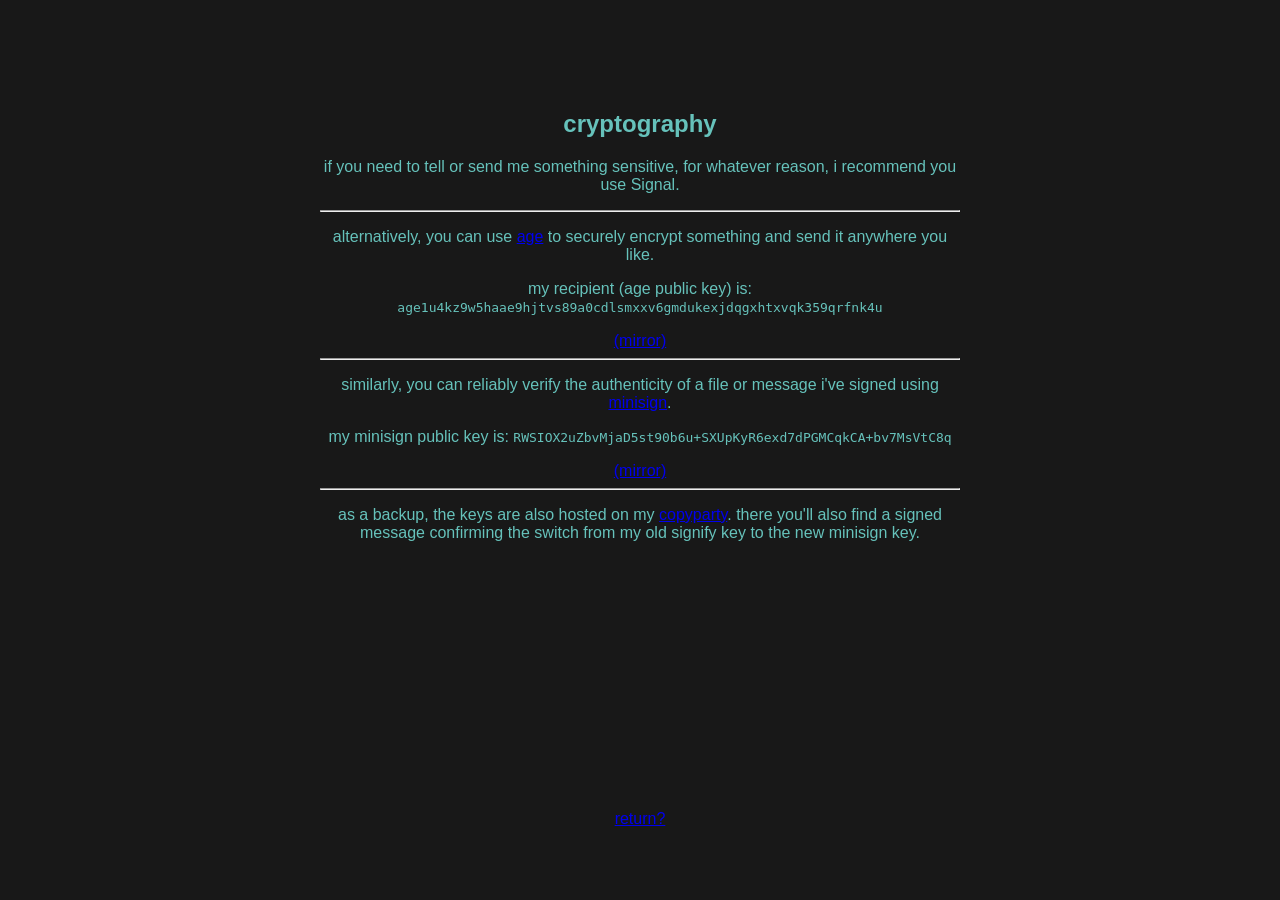
<file: cryptography.html>
<!DOCTYPE html>
<html lang="en">

<head>
    <meta charset="UTF-8">
    <link rel="stylesheet" href="https://rsms.me/inter/inter.css">
    <title>sanku's page - cryptography</title>

    <style>
        :root {
            font-family: 'Inter', sans-serif;
        }

        body {
            background-color: #181818;
            color: #66c2bb;
        }

        .center {
            position: absolute;
            left: 50%;
            top: 10%;
            transform: translate(-50%);
        }

        .text-center {
            text-align: center;
        }
    </style>
</head>

<body>
    <div class="center text-center">
        <h2>cryptography</h2>
        <p>if you need to tell or send me something sensitive, for whatever reason, i recommend you use Signal.</p>
        <hr>
        <p>alternatively, you can use <a href="https://age-encryption.org/">age</a> to securely encrypt something and send it anywhere you like.</p>
        <p>my recipient (age public key) is: <code>age1u4kz9w5haae9hjtvs89a0cdlsmxxv6gmdukexjdqgxhtxvqk359qrfnk4u</code></p>
        <a href="https://ijo.sanku.la/public-keys/?doc=age-recipient-sanku.txt">(mirror)</a>
        <hr>
        <p>similarly, you can reliably verify the authenticity of a file or message i've signed using <a href="https://jedisct1.github.io/minisign/">minisign</a>.</p>
        <p>my minisign public key is: <code>RWSIOX2uZbvMjaD5st90b6u+SXUpKyR6exd7dPGMCqkCA+bv7MsVtC8q</code></p>
        <a href="https://ijo.sanku.la/public-keys/?doc=minisign-public-sanku.txt">(mirror)</a>
        <hr>
        <p>as a backup, the keys are also hosted on my <a href="https://ijo.sanku.la/public-keys/">copyparty</a>. there you'll also find a signed message confirming the switch from my old signify key to the new minisign key.</p>
        <br><br><br><br><br><br><br><br><br><br><br><br><br><br>
        <a href="/me">return?</a>
        <br><br>
    </div>
</body>

</html>
</file>
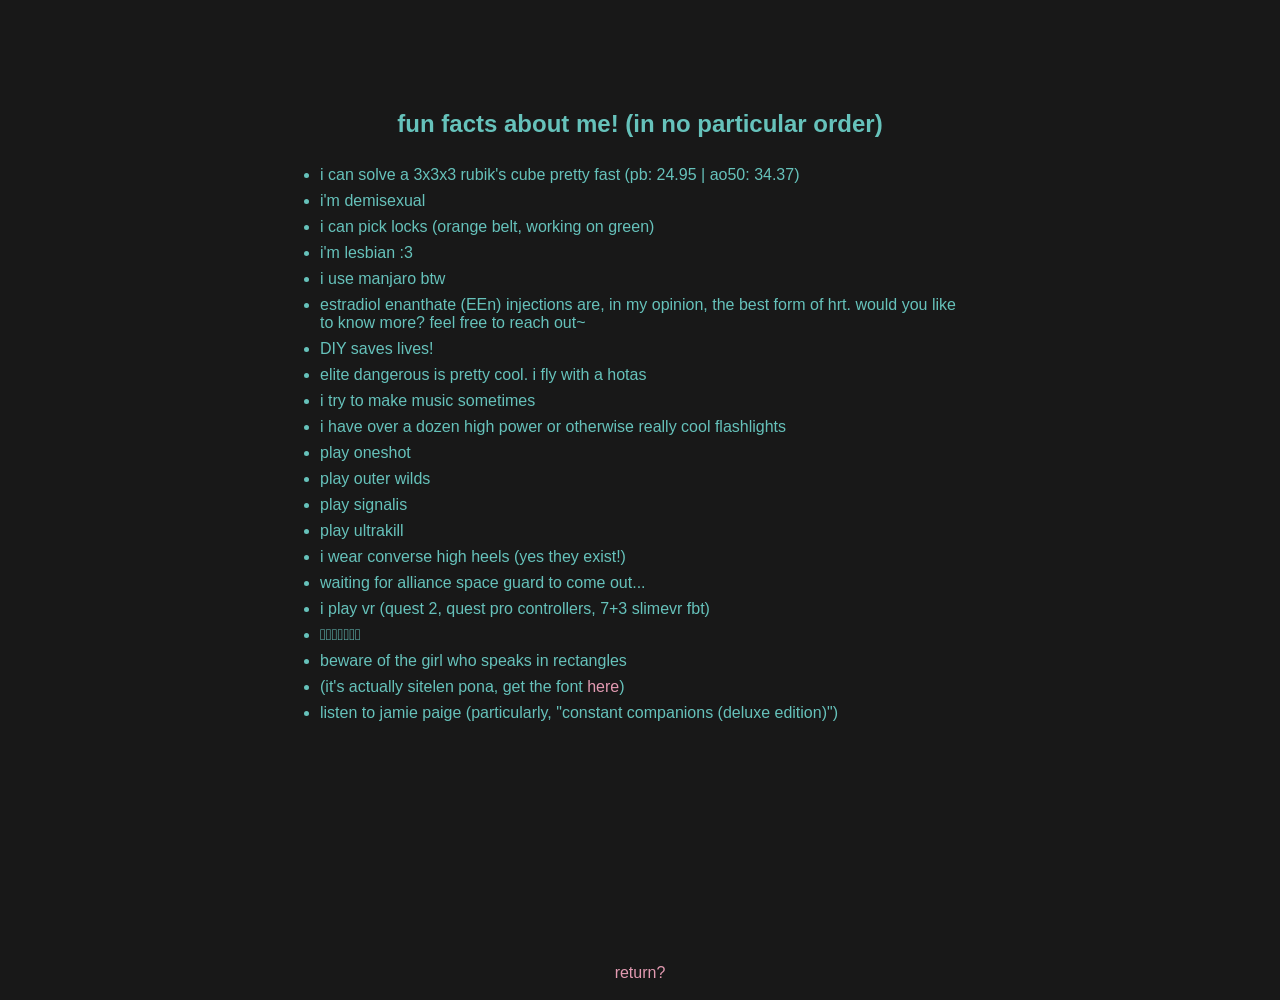
<file: fun.html>
<!DOCTYPE html>
<html lang="en">

<head>
    <meta charset="UTF-8">
    <link rel="stylesheet" href="https://rsms.me/inter/inter.css">
    <link rel="stylesheet" href="styles.css">

    <title>sanku's page - fun facts</title>
</head>

<body>
    <div class="center text-center">
        <h2>fun facts about me! (in no particular order)</h2>
        <ul class="list">
            <li>i can solve a 3x3x3 rubik's cube pretty fast (pb: 24.95 | ao50: 34.37)</li>
            <li>i'm demisexual</li>
            <li>i can pick locks (orange belt, working on green)</li>
            <li>i'm lesbian :3</li>
            <li>i use manjaro btw</li>
            <li>estradiol enanthate (EEn) injections are, in my opinion, the best form of hrt. would you like to know more? feel free to reach out~</li>
            <li>DIY saves lives!</li>
            <li>elite dangerous is pretty cool. i fly with a hotas</li>
            <li>i try to make music sometimes</li>
            <li>i have over a dozen high power or otherwise really cool flashlights</li>
            <li>play oneshot</li>
            <li>play outer wilds</li>
            <li>play signalis</li>
            <li>play ultrakill</li>
            <li>i wear converse high heels (yes they exist!)</li>
            <li>waiting for alliance space guard to come out...</li>
            <li>i play vr (quest 2, quest pro controllers, 7+3 slimevr fbt)</li>
            <li>󱥞󱤘󱤂󱤘󱤮󱤉󱥁</li>
            <li>beware of the girl who speaks in rectangles</li>
            <li>(it's actually sitelen pona, get the font <a href="https://github.com/ETBCOR/nasin-nanpa/releases">here</a>)</li>
            <li>listen to jamie paige (particularly, "constant companions (deluxe edition)")</li>
        </ul>
        <br><br><br><br><br><br><br><br><br><br><br><br><br><br>
        <!--brrrrrrrrrrrrr-->
        <a href="/me">return?</a>
        <br><br>
    </div>
</body>

</html>
</file>
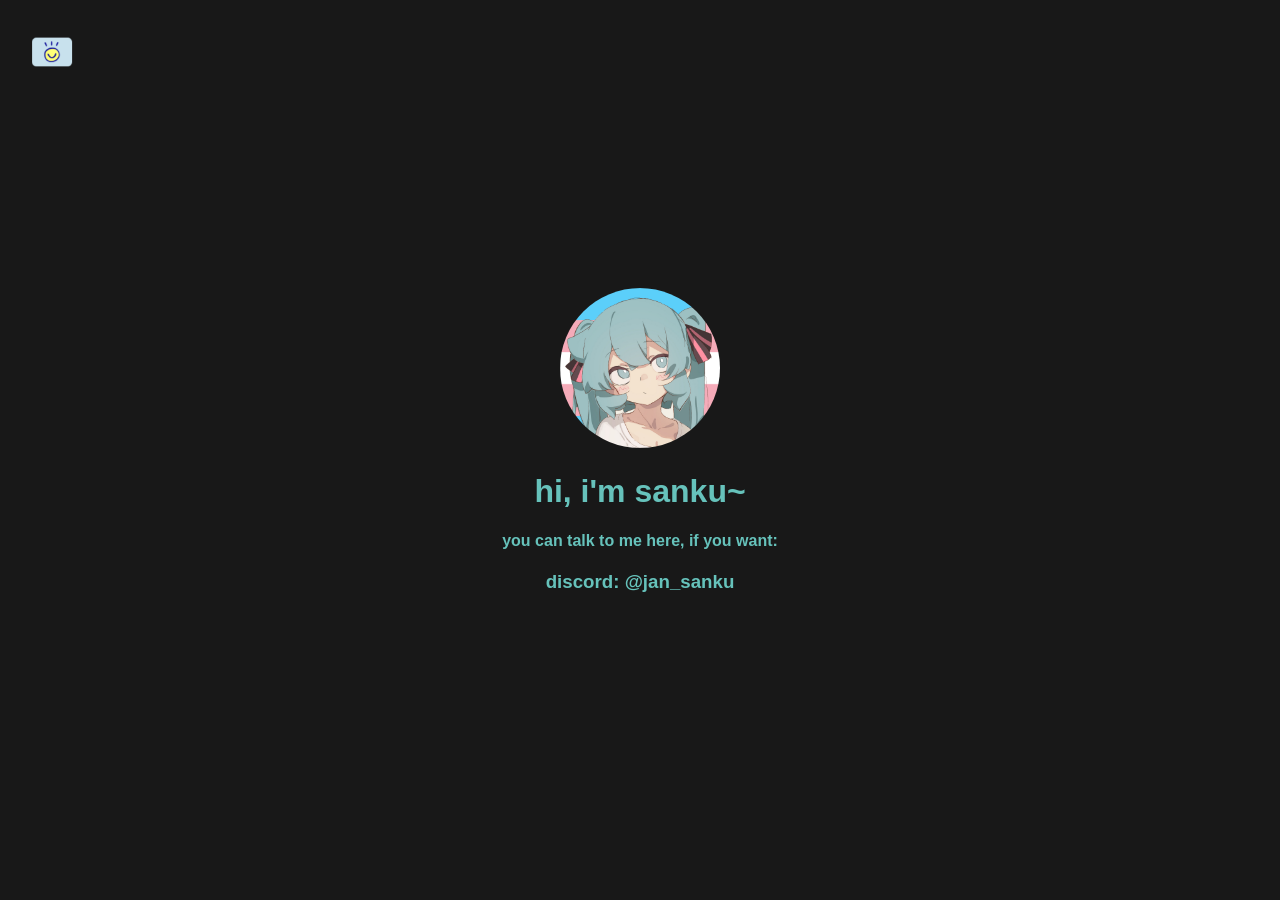
<file: index_en.html>
<!DOCTYPE html>
<html lang="en">

<head>
    <meta charset="UTF-8">
    <link rel="stylesheet" href="https://rsms.me/inter/inter.css">
    <title>sanku's page</title>

    <style>
        :root {
            font-family: 'Inter', sans-serif;
            user-select: none;
        }

        body {
            background-color: #181818;
            color: #66c2bb;
        }

        .center {
            position: absolute;
            top: 50%;
            left: 50%;
            transform: translate(-50%, -50%);
        }

        .top-left {
			position: fixed;
			left: 0px;
			top: 0px;
			padding: 2rem;
		}

        .text-center {
			text-align: center;
		}

        .pfp {
            clip-path: circle();
            max-width: 10rem;
        }
    </style>
</head>

<body>
    <div class="top-left">
        <a href="/index"><img src="flag_tok.png" width="40rem" lang="tok" alt="o ante e toki lipu ni tawa toki pona"></a>
    </div>
    <div class="center text-center">
        <img src="./miku.png" alt="an image of miku" class="pfp">
        <h1>hi, i'm sanku~</h1>
        <h4>you can talk to me here, if you want:</h4>
        <h3>discord: @jan_sanku</h3>
    </div>
</body>

</html>
</file>
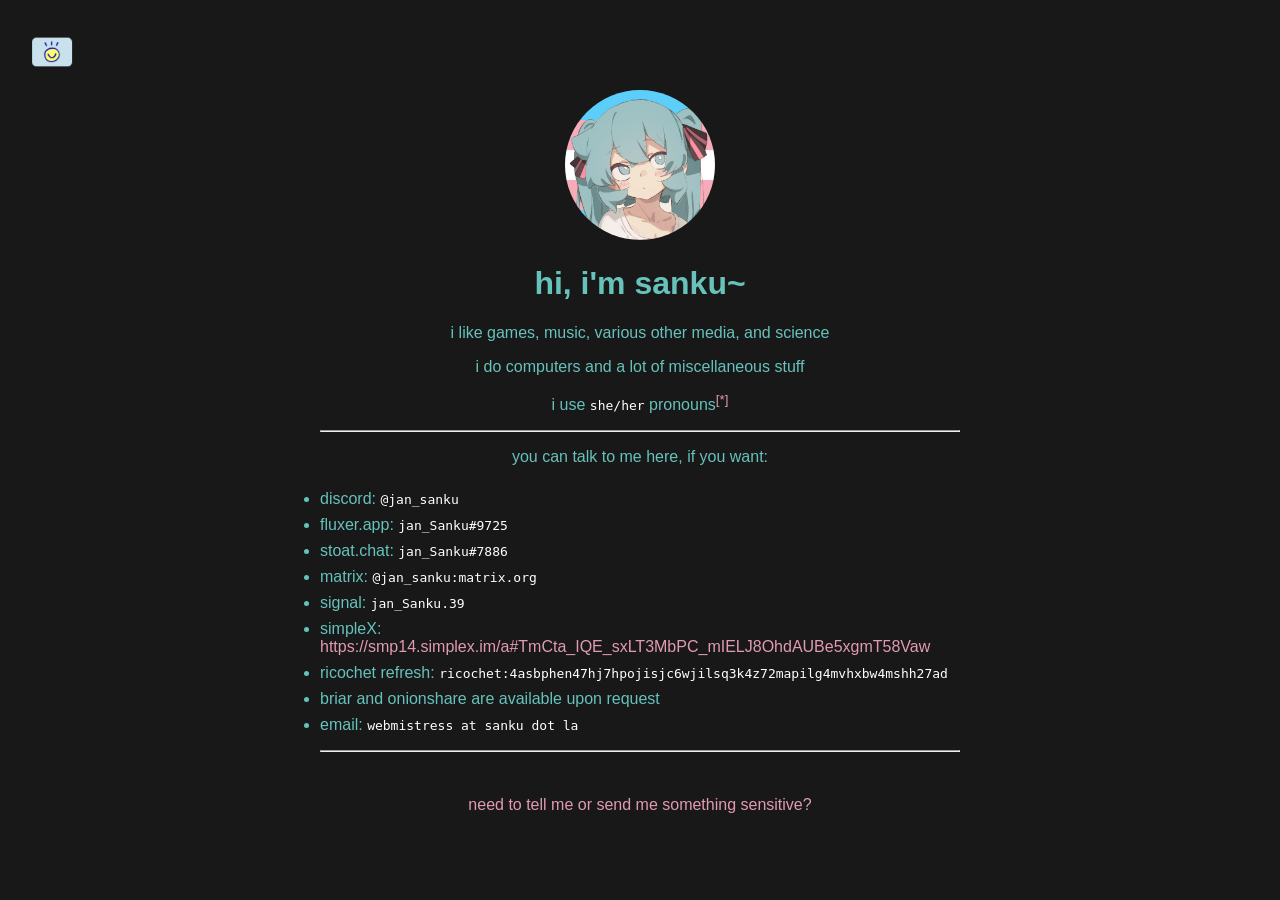
<file: me.html>
<!DOCTYPE html>
<html lang="en">

<head>
    <meta charset="UTF-8">
    <link rel="stylesheet" href="https://rsms.me/inter/inter.css">
    <link rel="stylesheet" href="styles.css">

    <title>sanku's page</title>
</head>

<body>
    <div class="top-left">
        <a href="/mi"><img src="flag_tok.png" width="40px" lang="tok" title="o ante e toki pi lipu ni tawa toki pona"></a>
    </div>
    <div class="center text-center">
        <a href="/xxx"><img src="./miku.png" alt="an image of hatsune miku, surrounded by 3 pride flags" class="pfp"></a>
        <h1>hi, i'm sanku~</h1>
        <p>i like games, music, various other media, and science</p>
        <p>i do computers and a lot of miscellaneous stuff</p>
        <p>i use <code>she/her</code> pronouns<sup><a href="https://en.pronouns.page/@jan_Sanku">[*]</a></sup></p>
        <hr>
        <p>you can talk to me here, if you want:</p>
        <ul class="list">
            <li>discord: <code>@jan_sanku</code></li>
            <li>fluxer.app: <code>jan_Sanku#9725</code></li>
            <li>stoat.chat: <code>jan_Sanku#7886</code></li>
            <li>matrix: <code>@jan_sanku:matrix.org</code></li>
            <li>signal: <code>jan_Sanku.39</code></li>
            <li>simpleX: <a href="https://smp14.simplex.im/a#TmCta_IQE_sxLT3MbPC_mIELJ8OhdAUBe5xgmT58Vaw">https://smp14.simplex.im/a#TmCta_IQE_sxLT3MbPC_mIELJ8OhdAUBe5xgmT58Vaw</a></li>
            <li>ricochet refresh: <code>ricochet:4asbphen47hj7hpojisjc6wjilsq3k4z72mapilg4mvhxbw4mshh27ad</code></li>
            <li>briar and onionshare are available upon request</li>
            <li>email: <code>webmistress at sanku dot la</code></li>
        </ul>
        <hr>
        <br><br>
        <a href="/security">need to tell me or send me something sensitive?</a>
        <br><br>
    </div>
</body>

</html>
</file>
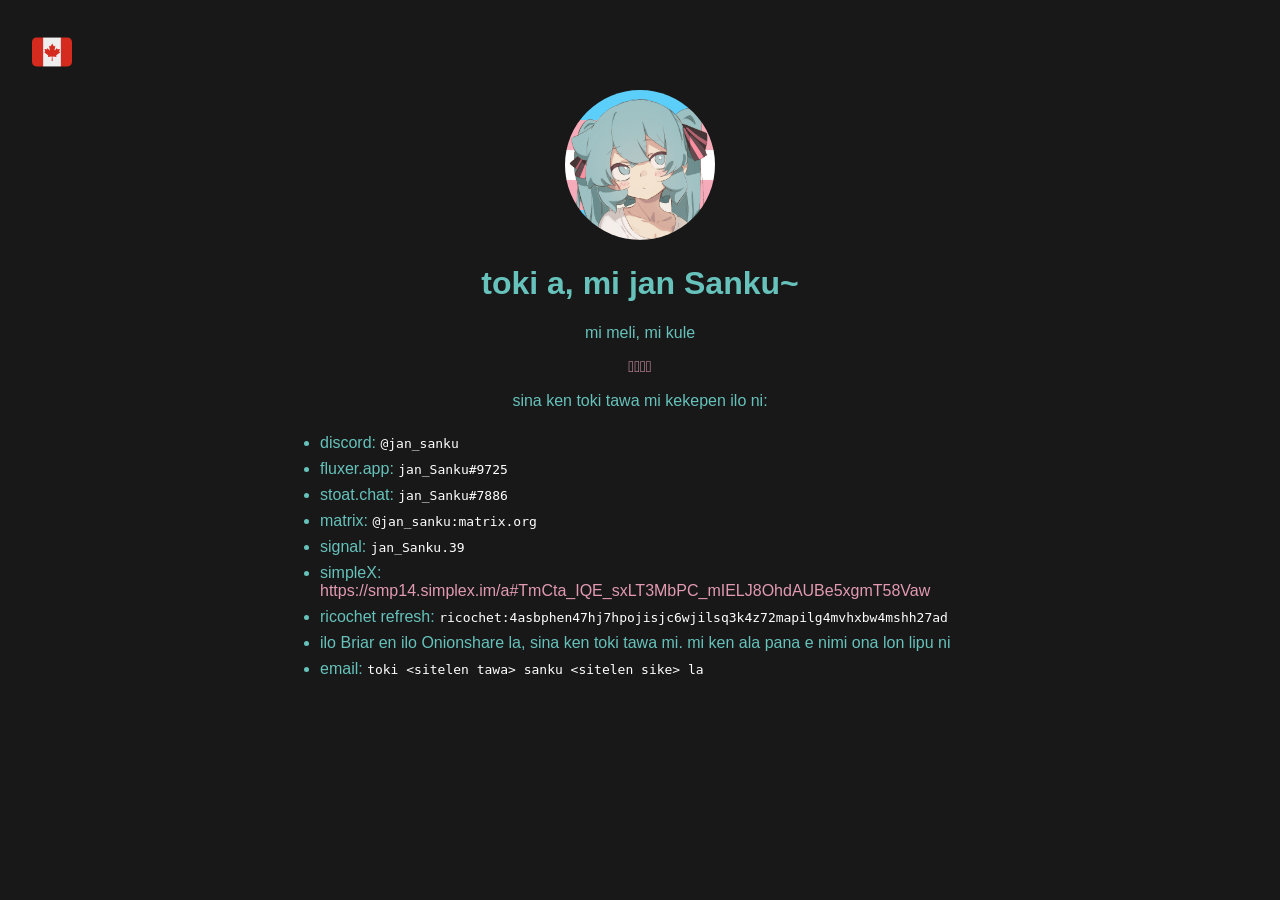
<file: mi.html>
<!DOCTYPE html>
<html lang="tok">

<head>
    <meta charset="UTF-8">
    <link rel="stylesheet" href="https://rsms.me/inter/inter.css">
    <link rel="stylesheet" href="styles.css">

    <title>lipu Sanku</title>
</head>

<body>
    <div class="top-left">
        <a href="/me"><img src="flag_ca.svg" width="40px" lang="en" title="switch to english"></a>
    </div>
    <div class="center text-center">
        <img src="./miku.png" alt="sitelen pi jan Miku" class="pfp">
        <h1>toki a, mi jan Sanku~</h1>
        <p>mi meli, mi kule</p>
        <p><a href="https://github.com/ETBCOR/nasin-nanpa/releases">󱥄󱥠󱦖󱥔</a></p>
        <p>sina ken toki tawa mi kekepen ilo ni:</p>
        <ul class="list">
            <li>discord: <code>@jan_sanku</code></li>
            <li>fluxer.app: <code>jan_Sanku#9725</code></li>
            <li>stoat.chat: <code>jan_Sanku#7886</code></li>
            <li>matrix: <code>@jan_sanku:matrix.org</code></li>
            <li>signal: <code>jan_Sanku.39</code></li>
            <li>simpleX: <a href="https://smp14.simplex.im/a#TmCta_IQE_sxLT3MbPC_mIELJ8OhdAUBe5xgmT58Vaw">https://smp14.simplex.im/a#TmCta_IQE_sxLT3MbPC_mIELJ8OhdAUBe5xgmT58Vaw</a></li>
            <li>ricochet refresh: <code>ricochet:4asbphen47hj7hpojisjc6wjilsq3k4z72mapilg4mvhxbw4mshh27ad</code></li>
            <li>ilo Briar en ilo Onionshare la, sina ken toki tawa mi. mi ken ala pana e nimi ona lon lipu ni</li>
            <li>email: <code>toki &lt;sitelen tawa&gt; sanku &lt;sitelen sike&gt; la</code></li>
        </ul>
    </div>
</body>

</html>
</file>
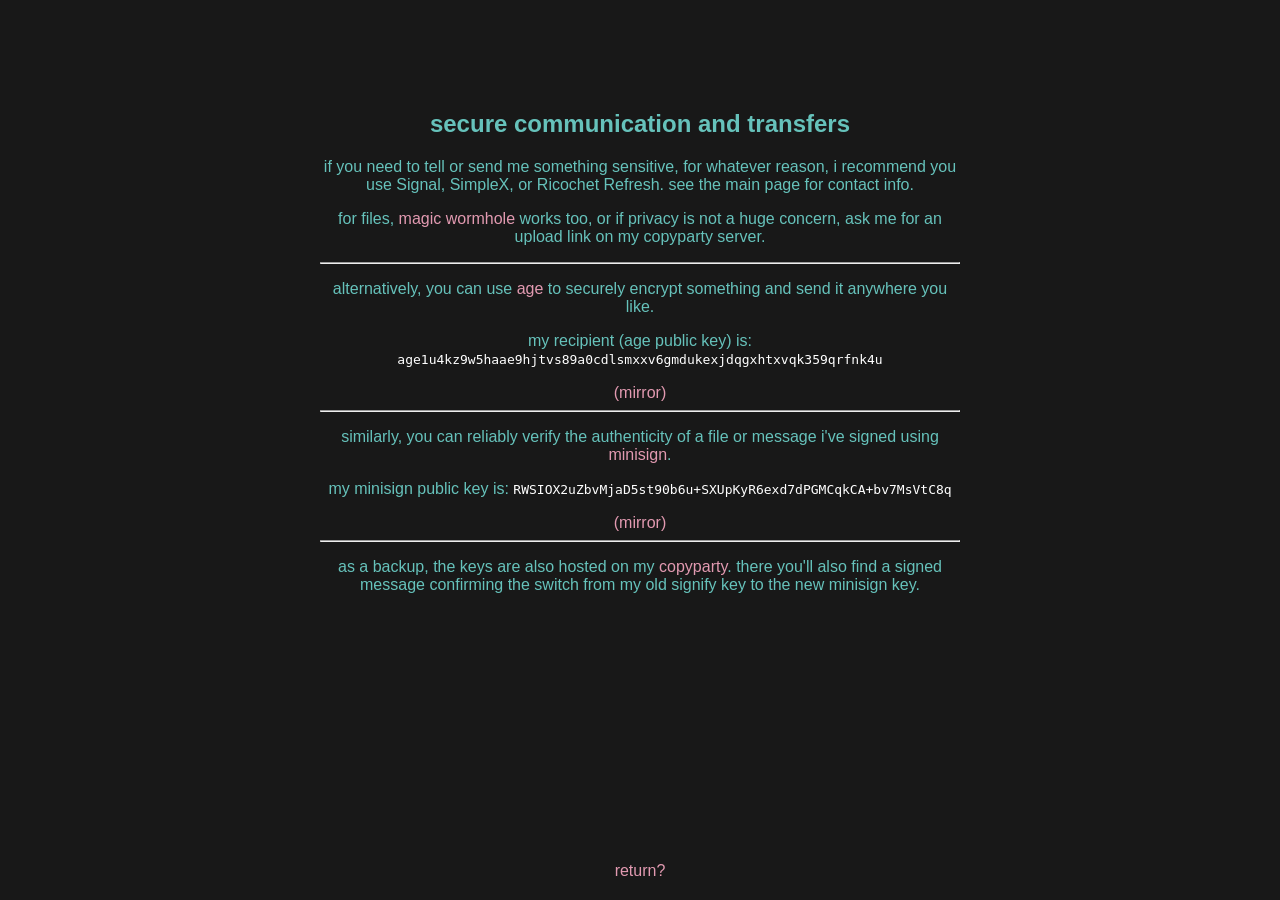
<file: security.html>
<!DOCTYPE html>
<html lang="en">

<head>
    <meta charset="UTF-8">
    <link rel="stylesheet" href="https://rsms.me/inter/inter.css">
    <link rel="stylesheet" href="styles.css">

    <title>sanku's page - security</title>
</head>

<body>
    <div class="center text-center">
        <h2>secure communication and transfers</h2>
        <p>if you need to tell or send me something sensitive, for whatever reason, i recommend you use Signal, SimpleX, or Ricochet Refresh. see the main page for contact info.</p>
        <p>for files, <a href="https://magic-wormhole.readthedocs.io/en/latest/welcome.html">magic wormhole</a> works too, or if privacy is not a huge concern, ask me for an upload link on my copyparty server.</p>
        <hr>
        <p>alternatively, you can use <a href="https://age-encryption.org/">age</a> to securely encrypt something and send it anywhere you like.</p>
        <p>my recipient (age public key) is: <code>age1u4kz9w5haae9hjtvs89a0cdlsmxxv6gmdukexjdqgxhtxvqk359qrfnk4u</code></p>
        <a href="https://ijo.sanku.la/public-keys/?doc=age-recipient-sanku.txt">(mirror)</a>
        <hr>
        <p>similarly, you can reliably verify the authenticity of a file or message i've signed using <a href="https://jedisct1.github.io/minisign/">minisign</a>.</p>
        <p>my minisign public key is: <code>RWSIOX2uZbvMjaD5st90b6u+SXUpKyR6exd7dPGMCqkCA+bv7MsVtC8q</code></p>
        <a href="https://ijo.sanku.la/public-keys/?doc=minisign-public-sanku.txt">(mirror)</a>
        <hr>
        <p>as a backup, the keys are also hosted on my <a href="https://ijo.sanku.la/public-keys/">copyparty</a>. there you'll also find a signed message confirming the switch from my old signify key to the new minisign key.</p>
        <br><br><br><br><br><br><br><br><br><br><br><br><br><br>
        <!--brrrrrrrrrrrrr-->
        <a href="/me">return?</a>
        <br><br>
    </div>
</body>

</html>
</file>
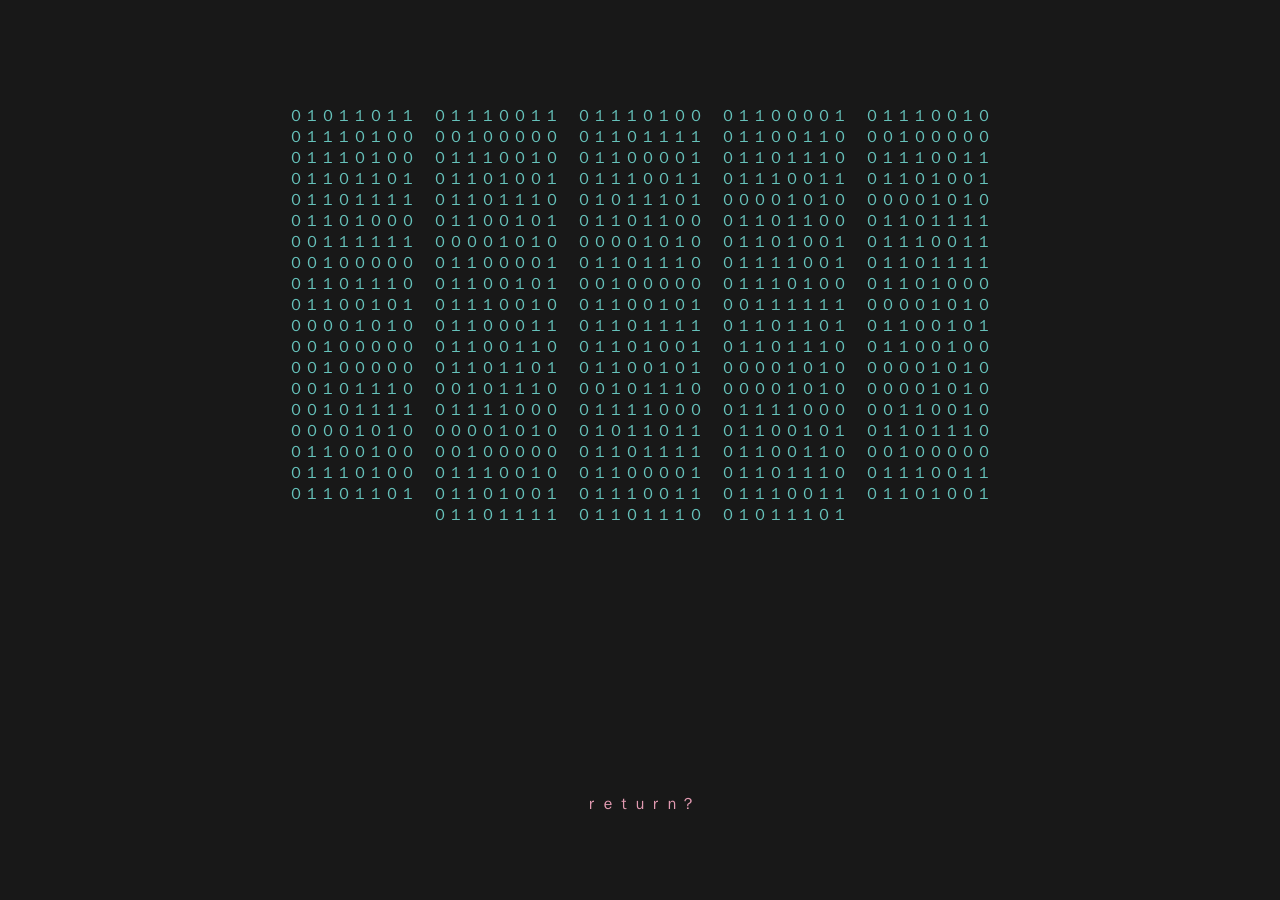
<file: xxx.html>
<!DOCTYPE html>
<html lang="en">

<head>
    <meta charset="UTF-8">
    <link rel="stylesheet" href="https://rsms.me/inter/inter.css">
    <link rel="stylesheet" href="styles.css">

    <title>?</title>
</head>

<body>
    <div class="center text-center" style="width: 705px">
        <p>
            ０１０１１０１１　０１１１００１１　０１１１０１００　０１１００００１　０１１１００１０　０１１１０１００　００１０００００　０１１０１１１１　０１１００１１０　００１０００００　０１１１０１００　０１１１００１０　０１１００００１　０１１０１１１０　０１１１００１１　０１１０１１０１　０１１０１００１　０１１１００１１　０１１１００１１　０１１０１００１　０１１０１１１１　０１１０１１１０　０１０１１１０１　００００１０１０　００００１０１０　０１１０１０００　０１１００１０１　０１１０１１００　０１１０１１００　０１１０１１１１　００１１１１１１　００００１０１０　００００１０１０　０１１０１００１　０１１１００１１　００１０００００　０１１００００１　０１１０１１１０　０１１１１００１　０１１０１１１１　０１１０１１１０　０１１００１０１　００１０００００　０１１１０１００　０１１０１０００　０１１００１０１　０１１１００１０　０１１００１０１　００１１１１１１　００００１０１０　００００１０１０　０１１０００１１　０１１０１１１１　０１１０１１０１　０１１００１０１　００１０００００　０１１００１１０　０１１０１００１　０１１０１１１０　０１１００１００　００１０００００　０１１０１１０１　０１１００１０１　００００１０１０　００００１０１０　００１０１１１０　００１０１１１０　００１０１１１０　００００１０１０　００００１０１０　００１０１１１１　０１１１１０００　０１１１１０００　０１１１１０００　００１１００１０　００００１０１０　００００１０１０　０１０１１０１１　０１１００１０１　０１１０１１１０　０１１００１００　００１０００００　０１１０１１１１　０１１００１１０　００１０００００　０１１１０１００　０１１１００１０　０１１００００１　０１１０１１１０　０１１１００１１　０１１０１１０１　０１１０１００１　０１１１００１１　０１１１００１１　０１１０１００１　０１１０１１１１　０１１０１１１０　０１０１１１０１
        </p>
        <br><br><br><br><br><br><br><br><br><br><br><br><br><br>
        <a href="/me">ｒｅｔｕｒｎ？</a>
        <br><br>
    </div>
</body>

</html>
</file>
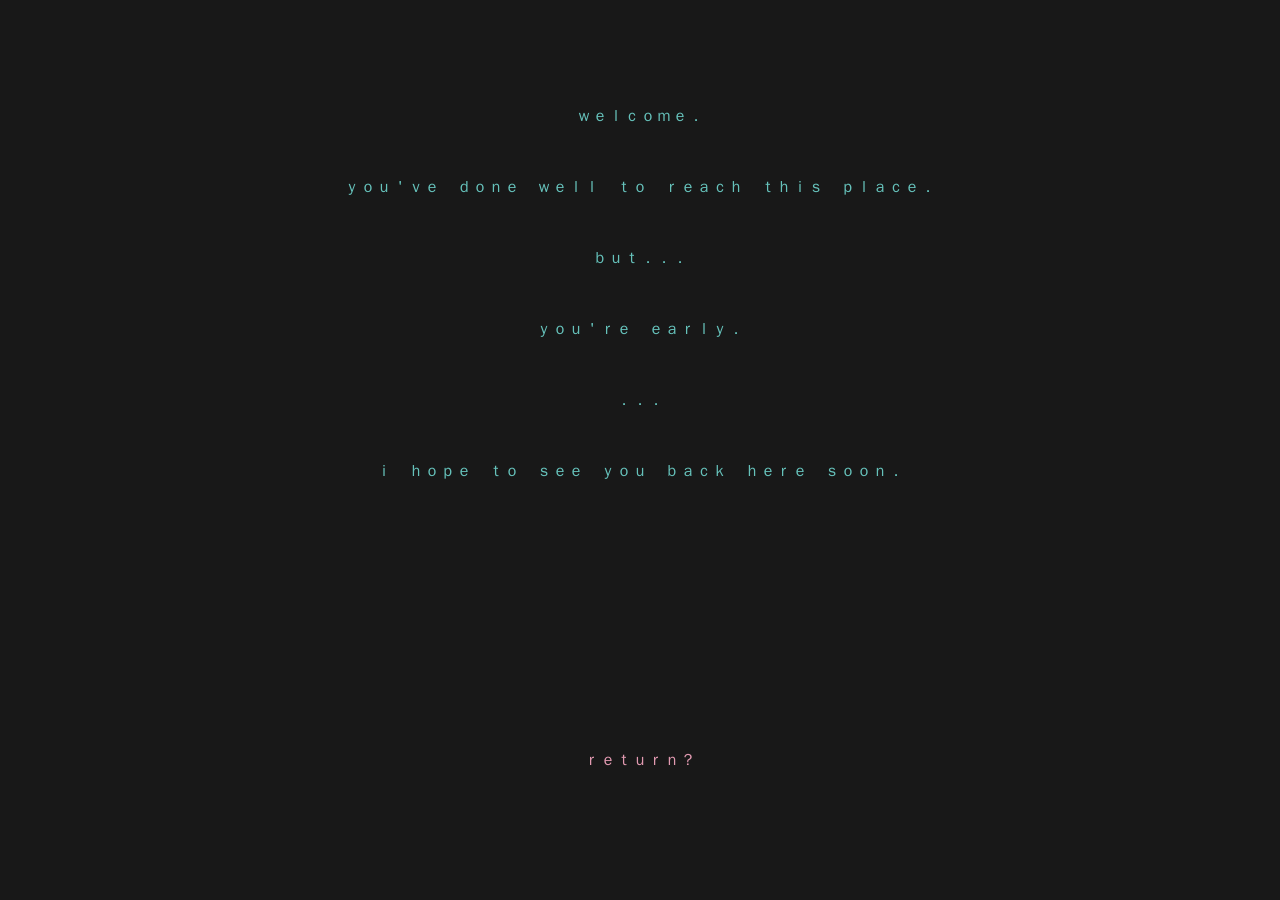
<file: xxx2.html>
<!DOCTYPE html>
<html lang="en">

<head>
    <meta charset="UTF-8">
    <link rel="stylesheet" href="https://rsms.me/inter/inter.css">
    <link rel="stylesheet" href="styles.css">

    <title>?</title>
</head>

<body>
    <div class="center text-center" style="width: 705px">
        <p>ｗｅｌｃｏｍｅ．</p>
        <br>
        <p>ｙｏｕ＇ｖｅ　ｄｏｎｅ　ｗｅｌｌ　ｔｏ　ｒｅａｃｈ　ｔｈｉｓ　ｐｌａｃｅ．</p>
        <br>
        <p>ｂｕｔ．．．</p>
        <br>
        <p>ｙｏｕ＇ｒｅ　ｅａｒｌｙ．</p>
        <br>
        <p>．．．</p>
        <br>
        <p>ｉ　ｈｏｐｅ　ｔｏ　ｓｅｅ　ｙｏｕ　ｂａｃｋ　ｈｅｒｅ　ｓｏｏｎ．</p>
        <br><br><br><br><br><br><br><br><br><br><br><br><br><br>
        <a href="/me">ｒｅｔｕｒｎ？</a>
        <br><br>
    </div>
</body>

</html>
</file>
<file: styles.css>
:root {
    font-family: 'Inter', sans-serif, nasin-nanpa;
}

body {
    background-color: #181818;
    color: #66c2bb;
}

.center {
    position: absolute;
    left: 50%;
    top: 10%;
    transform: translate(-50%);
}

.top-left {
    position: fixed;
    left: 0px;
    top: 0px;
    padding: 32px;
}

.bottom-right {
    position: fixed;
    bottom: 0px;
    right: 0px;
}

.text-center {
    text-align: center;
}

.pfp {
    clip-path: circle();
    max-width: 150px;
}

.list {
    display: inline-block;
    text-align: left;
    padding: 0;
    margin: 0;
}

.list li {
    margin: 0.5em 0;
}

a:link {
    color: #E29AB1;
}

a:visited {
    color: #E29AB1;
}

a:hover {
    color: white;
}

a:active {
    color: maroon;
}

a:link,
a:visited {
    text-decoration: none;
}

a:hover {
    text-decoration: underline;
}

::selection {
    color: #181818;
    background: white;
}

code {
    color: white;
}
</file>
